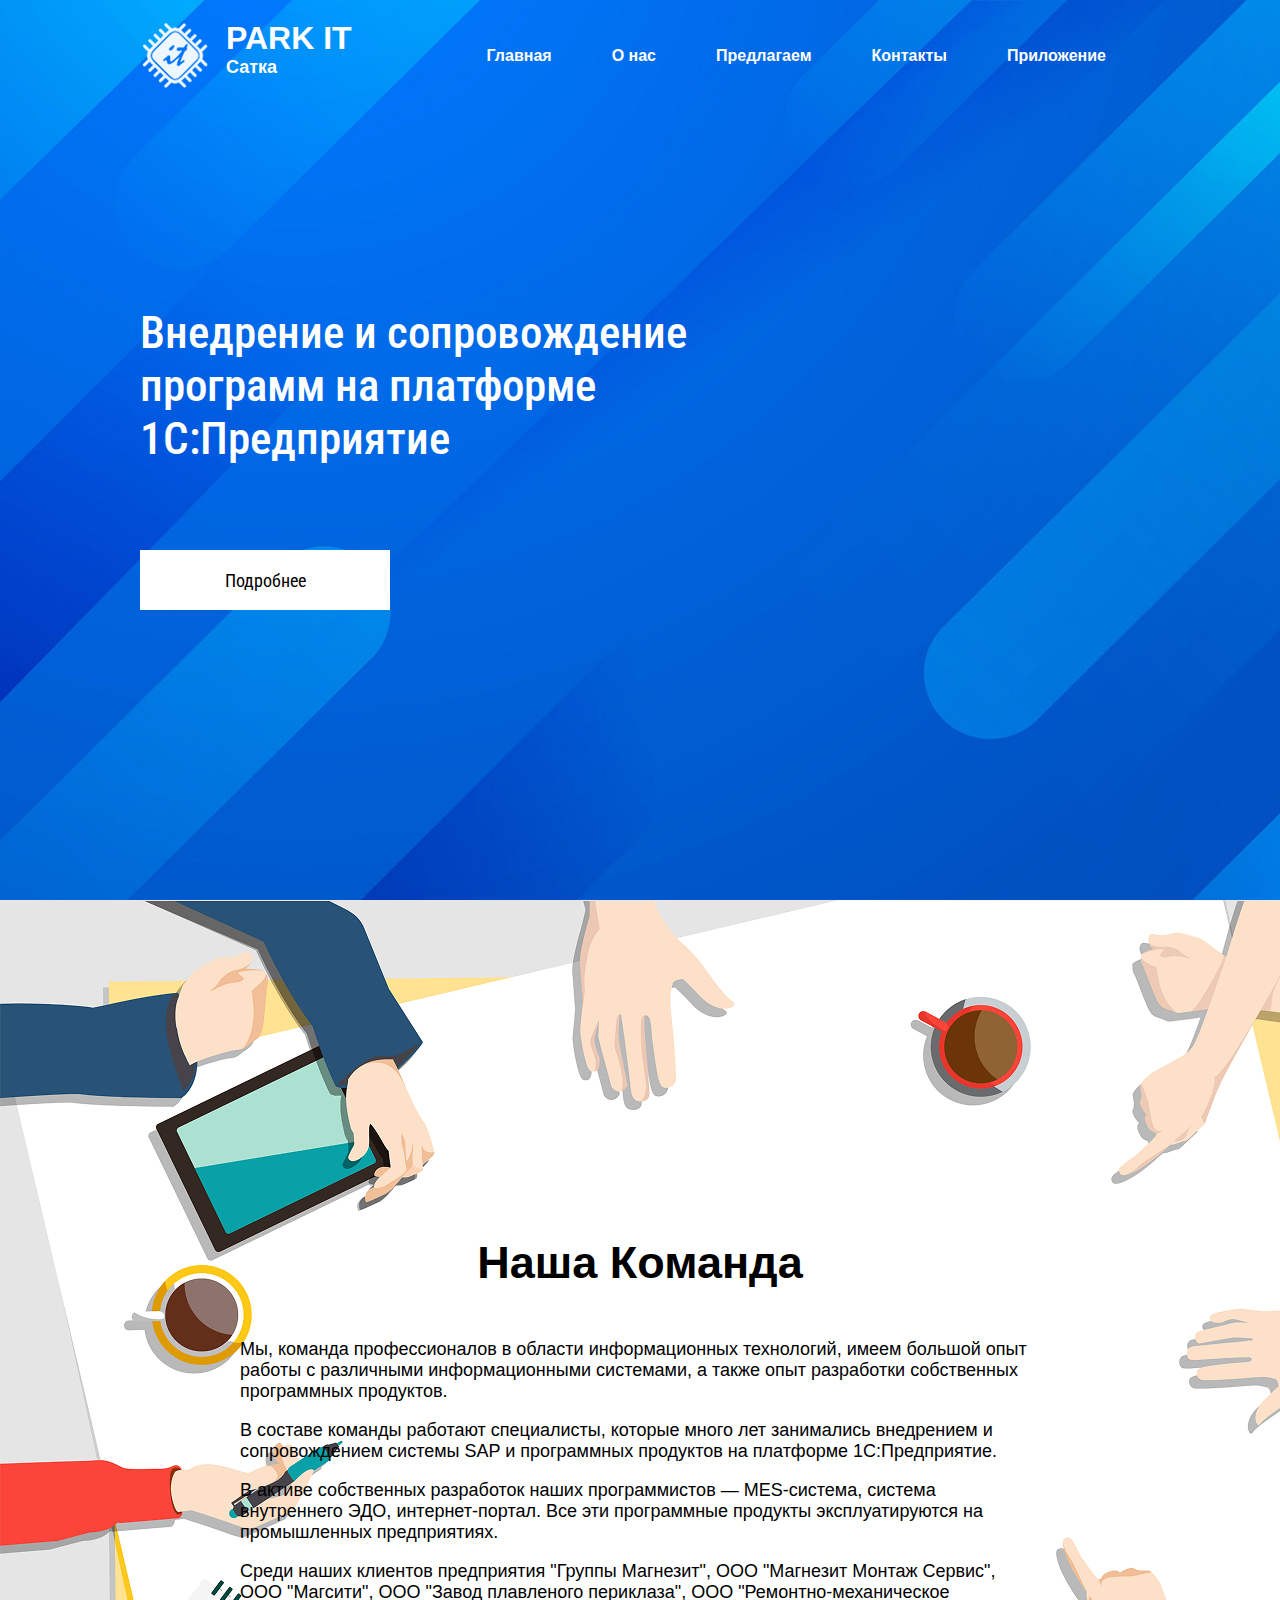
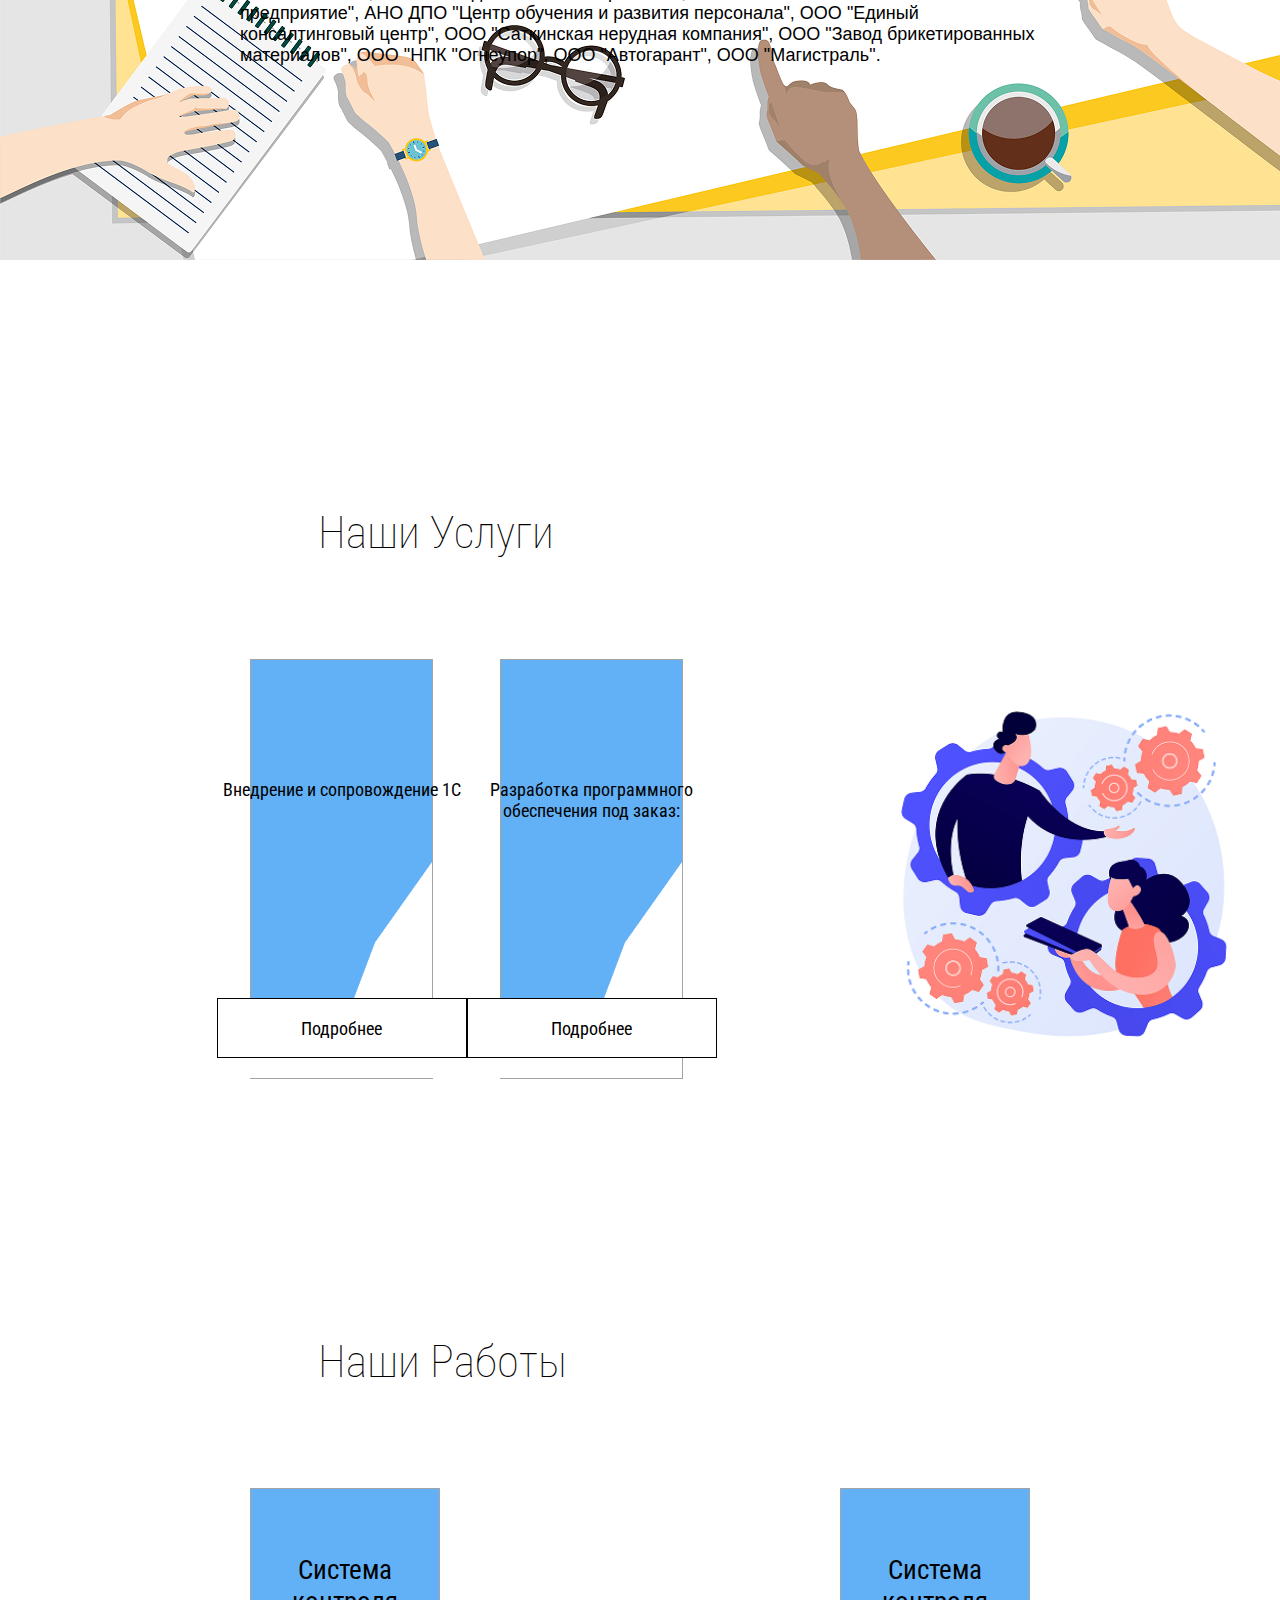
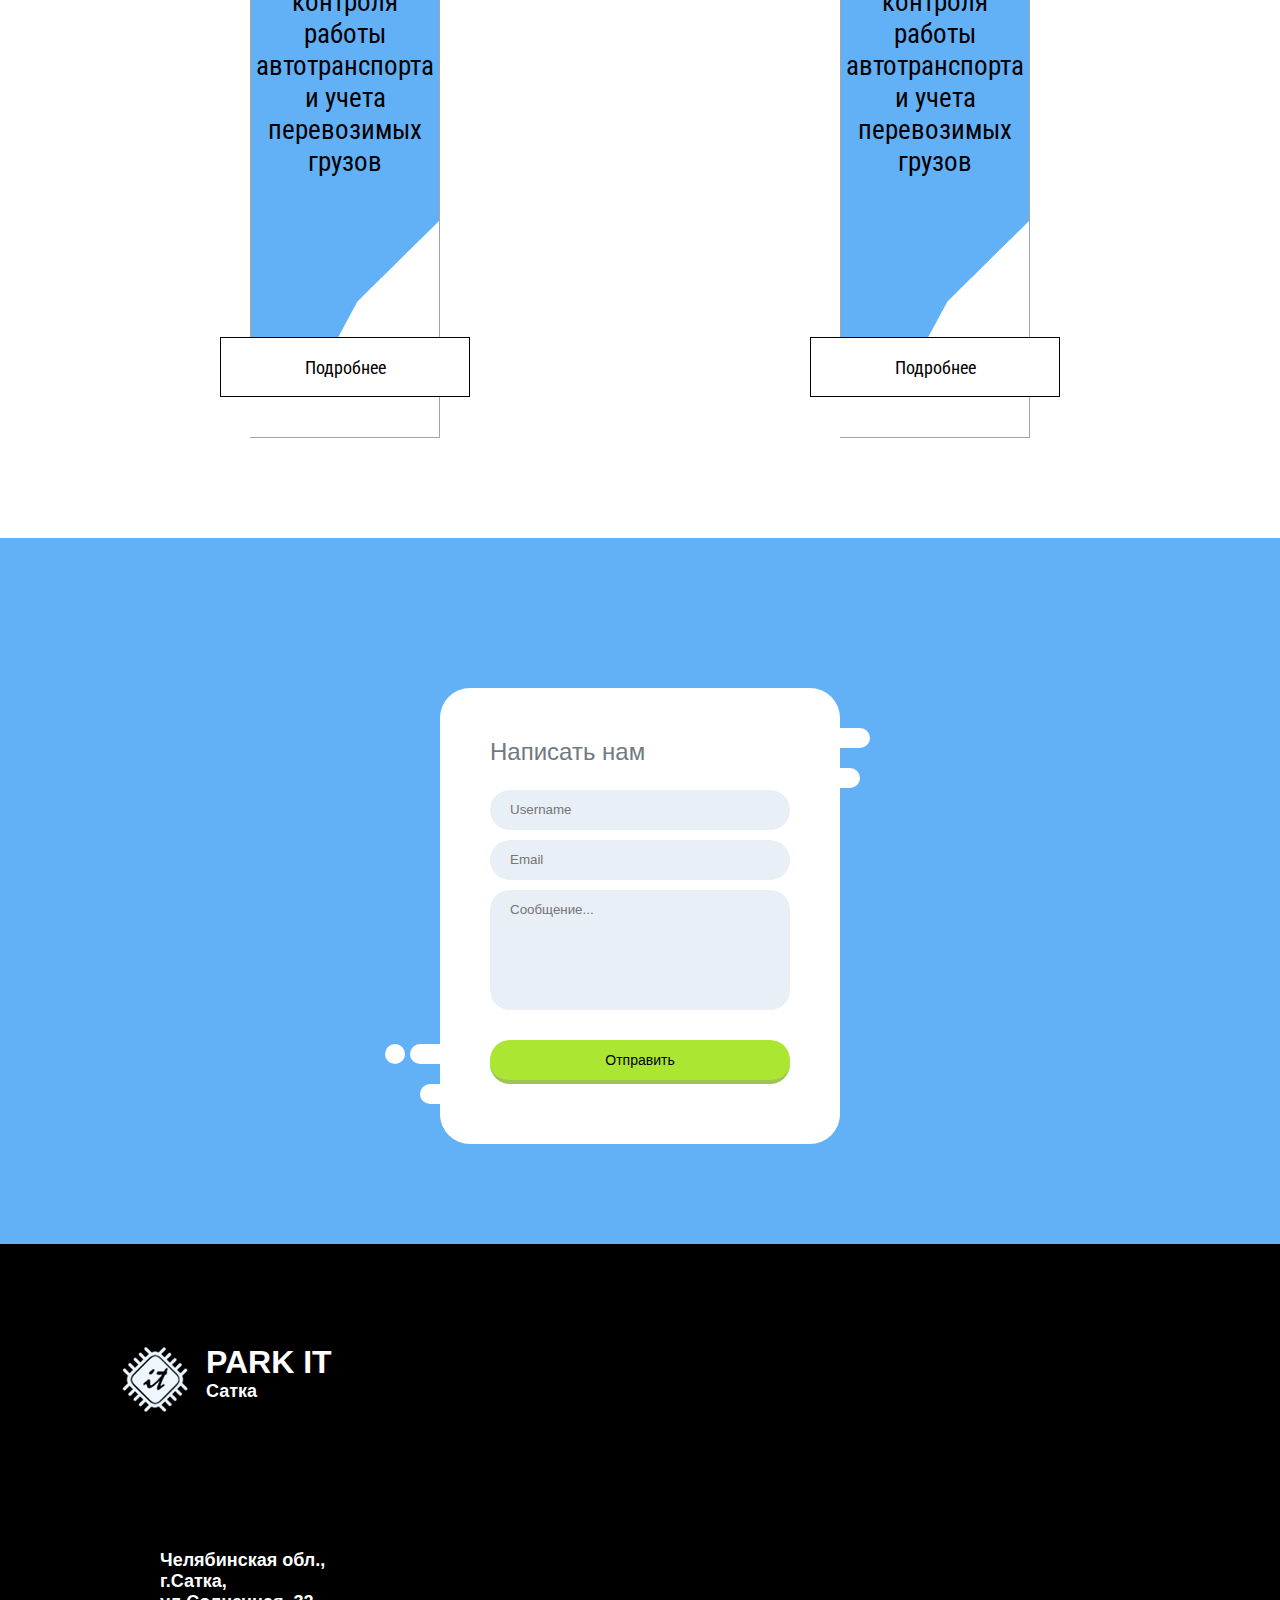
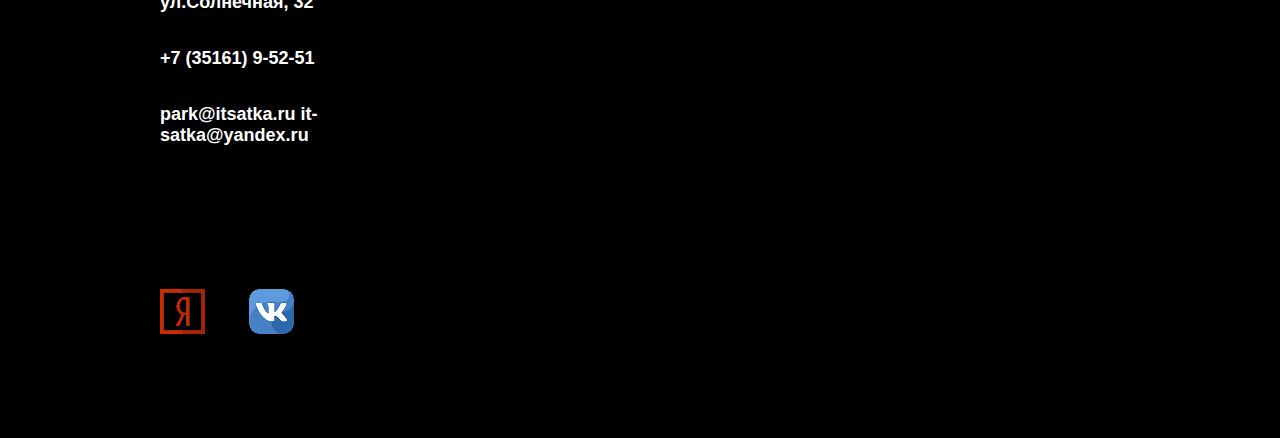
<file: index.html>
<!DOCTYPE html>
<html lang="ru">
<head>
    <meta charset="UTF-8">
    <meta name="viewport" content="width=device-width, initial-scale=1.0">
    <link href="https://fonts.googleapis.com/css2?family=Roboto+Condensed:wght@500&display=swap" rel="stylesheet">
    <link href="https://fonts.googleapis.com/css2?family=Roboto+Condensed:wght@200;300;400&display=swap" rel="stylesheet">
    <link rel="stylesheet" href="style.css">
    <title>Парк ИТ-Сатка</title>
</head>
<body>
<header>
    <div class="cont1">
        <div class="logotext">
            <img src="img/logo 1.png" alt="">
            <div class="tl">    
                <h1>PARK IT</h1>
                <h2>Сатка</h2>
            </div>
        </div>
        <nav>
            <ul>
                <li><a href="index.html">Главная</a></li>
                <li><a href="#komanda">О нас</a></li>
                <li><a href="#services">Предлагаем</a></li>
                <li><a href="#contactes">Контакты</a></li>
                <li><a href="4about.html">Приложение</a></li>
            </ul>
        </nav>
        <img src="img/Component 5.png" alt="Меню" class="menu-toggle" style="cursor: pointer;"> <!-- Иконка для открытия меню -->
    </div>
    <div class="sag">
        <h3>Внедрение и сопровождение программ на платформе 1С:Предприятие</h3>
    </div>
    <button>Подробнее</button>
</header>
<!-- Мобильное меню -->
<div class="mobile-menu">
    <nav>
        <ul>
            <li><a href="index.html">Главная</a></li>
            <li><a href="#komanda">О нас</a></li>
            <li><a href="#services">Предлагаем</a></li>
            <li><a href="#contactes">Контакты</a></li>
            <li><a href="4about.html">Приложение</a></li>
        </ul>
    </nav>
</div>

<div id="komanda" class="cont2">
    <div class="komanda">
    <h1> Наша Команда</h1>
    <p>
        Мы, команда профессионалов в области информационных технологий, имеем большой опыт работы с различными информационными системами, а также опыт разработки собственных программных продуктов.
    </p>
    <p>
        В составе команды работают специалисты, которые много лет занимались внедрением и сопровождением системы SAP и программных продуктов на платформе 1С:Предприятие.
    </p>
    <p>
        В активе собственных разработок наших программистов — MES-система, система внутреннего ЭДО, интернет-портал. Все эти программные продукты эксплуатируются на промышленных предприятиях.
    </p>
    <p>
        Среди наших клиентов предприятия "Группы Магнезит", ООО "Магнезит Монтаж Сервис", ООО "Магсити", ООО "Завод плавленого периклаза", ООО "Ремонтно-механическое предприятие", АНО ДПО "Центр обучения и развития персонала", ООО "Единый консалтинговый центр", ООО "Саткинская нерудная компания", ООО "Завод брикетированных материалов", ООО "НПК "Огнеупор", ООО "Автогарант", ООО "Магистраль".
    </p>
  </div>
</div>
<div id="services" class="cont3">
    <h1>Наши Услуги</h1>
    <div class="blocks">
        <div class="block">
            <h2>Внедрение и сопровождение 1С</h2>
            <button onclick="showDetails(this)">Подробнее</button>
            <img src="img/Rectangle 34.png" alt="">
            <div class="details" style="display: none;">
                <ul>
                    <li>Подбор и подключение программных продуктов 1С.</li>
                    <li>Настройка с учетом специфики вашей организации.</li>
                    <li>Решение технических вопросов эксплуатации.</li>
                    <li>Консультации по отчетности и процедурам.</li>
                    <li>Дополнение стандартных отчетов и документов.</li>
                </ul>
            </div>
        </div>
        <div class="block">
            <h2>Разработка программного обеспечения под заказ:</h2>
            <button onclick="showDetails(this)">Подробнее</button>
            <img src="img/Rectangle 34.png" alt="">
            <div class="details" style="display: none;">
                <ul>
                    <li>Создание ПО на .NET по вашим требованиям.</li>
                    <li>Разработка сайтов и веб-приложений.</li>
                    <li>Доработка конфигураций на платформе 1С.</li>
                    <li>Разработка модулей и расширение функционала SAP.</li>
                    <li>Интеграционные решения между системами.</li>
                </ul>
            </div>
        </div>
        <img src="img/11667149_20943454 1.png" alt="" class="ilustration">
    </div>
</div>
<div class="cont4">
    <h1>Наши Работы</h1>
    <div class="blocks2">
        <div class="block2">
            <h1 class="mob1">Система позволяет:</h1>
            <ul class="mob2">
                <li>Вести учет перевозимых материалов (насыпных и в таре) с использованием автомобильных и ж/д весов.</li>
                <li>Формировать различные первичные документы (путевые листы, ТТН и т.п.).</li>
                <li>Осуществлять контроль за работой и перемещениями автотранспорта с помощью средств спутниковой навигации.</li>
                <li>Подключать различное оборудование (весы, сканеры штрих-кодов, транспондеры и т.п.).</li>
                <li>Обмениваться данными с различными системами (SAP, 1C и т.д.).</li>
                <li>Формировать отчеты по перевозкам в различных ракурсах.</li>
            </ul>
            <h1 class="hover-title" data-hover-title="Система позволяет:" data-hover-text="Новый текст для автотранспорта">Система контроля работы автотранспорта и учета перевозимых грузов</h1>
            <div class="hover-content" style="display: none;">
                <h2 class="hover-title-text"></h2>
                <ul class="hover-description-text">
                    <li>Вести учет перевозимых материалов (насыпных и в таре) с использованием автомобильных и ж/д весов.</li>
                    <li>Формировать различные первичные документы (путевые листы, ТТН и т.п.).</li>
                    <li>Осуществлять контроль за работой и перемещениями автотранспорта с помощью средств спутниковой навигации.</li>
                    <li>Подключать различное оборудование (весы, сканеры штрих-кодов, транспондеры и т.п.).</li>
                    <li>Обмениваться данными с различными системами (SAP, 1C и т.д.).</li>
                    <li>Формировать отчеты по перевозкам в различных ракурсах.</li>
                </ul>
            </div>
            <a href="2about.html" style="text-decoration: none;">
                <button>Подробнее</button>
            </a>
            <img src="img/Rectangle 34 2.png" alt="">
        </div>
        <div class="block2">
            <h1 class="mob1">Возможности системы:</h1>
            <ul class="mob2">
                <li>Однократная регистрация документа с уникальным идентификатором.</li>
                <li>Единая база документов.</li>
                <li>Система поиска документов.</li>
                <li>Согласование документов.</li>
                <li>Прозрачность прохождения, контроль за исполнением документов.</li>
                <li>Доступ из любой точки, где есть интернет.</li>
                <li>Интеграция с корпоративной электронной почтой и различными системами (SAP, 1C и т.д.).</li>
                <li>Рассылка напоминаний и уведомлений.</li>
                <li>Гибкое добавление любых видов документов, настройка маршрутов их прохождения.</li>
            </ul>
            <h1 class="hover-title" data-hover-title="Возможности системы:" data-hover-text="Новый текст для автотранспорта">Система контроля работы автотранспорта и учета перевозимых грузов</h1>
            <div class="hover-content" style="display: none;">
                <h2 class="hover-title-text"></h2>
                <ul class="hover-description-text">
                    <li>Однократная регистрация документа с уникальным идентификатором.</li>
                    <li>Единая база документов.</li>
                    <li>Система поиска документов.</li>
                    <li>Согласование документов.</li>
                    <li>Прозрачность прохождения, контроль за исполнением документов.</li>
                    <li>Доступ из любой точки, где есть интернет.</li>
                    <li>Интеграция с корпоративной электронной почтой и различными системами (SAP, 1C и т.д.).</li>
                    <li>Рассылка напоминаний и уведомлений.</li>
                    <li>Гибкое добавление любых видов документов, настройка маршрутов их прохождения.</li>
                </ul>
            </div>
            <a href="3about.html" style="text-decoration: none;">
            <button>Подробнее</button>
            </a>
            <img src="img/Rectangle 34 2.png" alt="">
        </div>
    </div>
</div>
<div class="cont5">
    <form class="decor">
        <div class="form-left-decoration"></div>
        <div class="form-right-decoration"></div>
        <div class="circle"></div>
        <div class="form-inner">
        <h3>Написать нам</h3>
        <input type="text" placeholder="Username">
        <input type="email" placeholder="Email">
        <textarea placeholder="Сообщение..." rows="3"></textarea>
        <input type="submit" value="Отправить">
        </div>
        </form>
</div>
<div class="cont6">
    <div class="logotext2">
        <img src="img/logo 1.png" alt="">
        <div class="tl">
            <h1>PARK IT</h1>
            <h2>Сатка</h2>
        </div>
    </div>
    <div id="contactes" class="info-container">
        <div class="addres">
            <h1>Челябинская обл., г.Сатка, ул.Солнечная, 32</h1>
            <h2>+7 (35161) 9-52-51</h2>
            <h3>park@itsatka.ru it-satka@yandex.ru</h3>
        </div>
        <div class="karta">
            <iframe src="https://www.google.com/maps/embed?pb=!1m18!1m12!1m3!1d2286.4397718422747!2d58.972322000000005!3d55.03551!2m3!1f0!2f0!3f0!3m2!1i1024!2i768!4f13.1!3m3!1m2!1s0x43dad8e5766d64f3%3A0x740869dcfb084561!2z0J_QsNGA0Log0JjQoi3QodCw0YLQutCw!5e0!3m2!1sru!2sru!4v1744866169376!5m2!1sru!2sru"
            width="600"
            height="450"
            style="border:0;" allowfullscreen="" loading="lazy"
            referrerpolicy="no-referrer-when-downgrade">
            </iframe>
        </div>
    </div>
    <div class="icon">
        <img src="img/free-icon-yandex.png" alt="">
        <img src="img/free-icon-vk.png" alt="">
    </div>
</div>
<body>
</body>
<script src="script.js"></script>
</html>
</file>
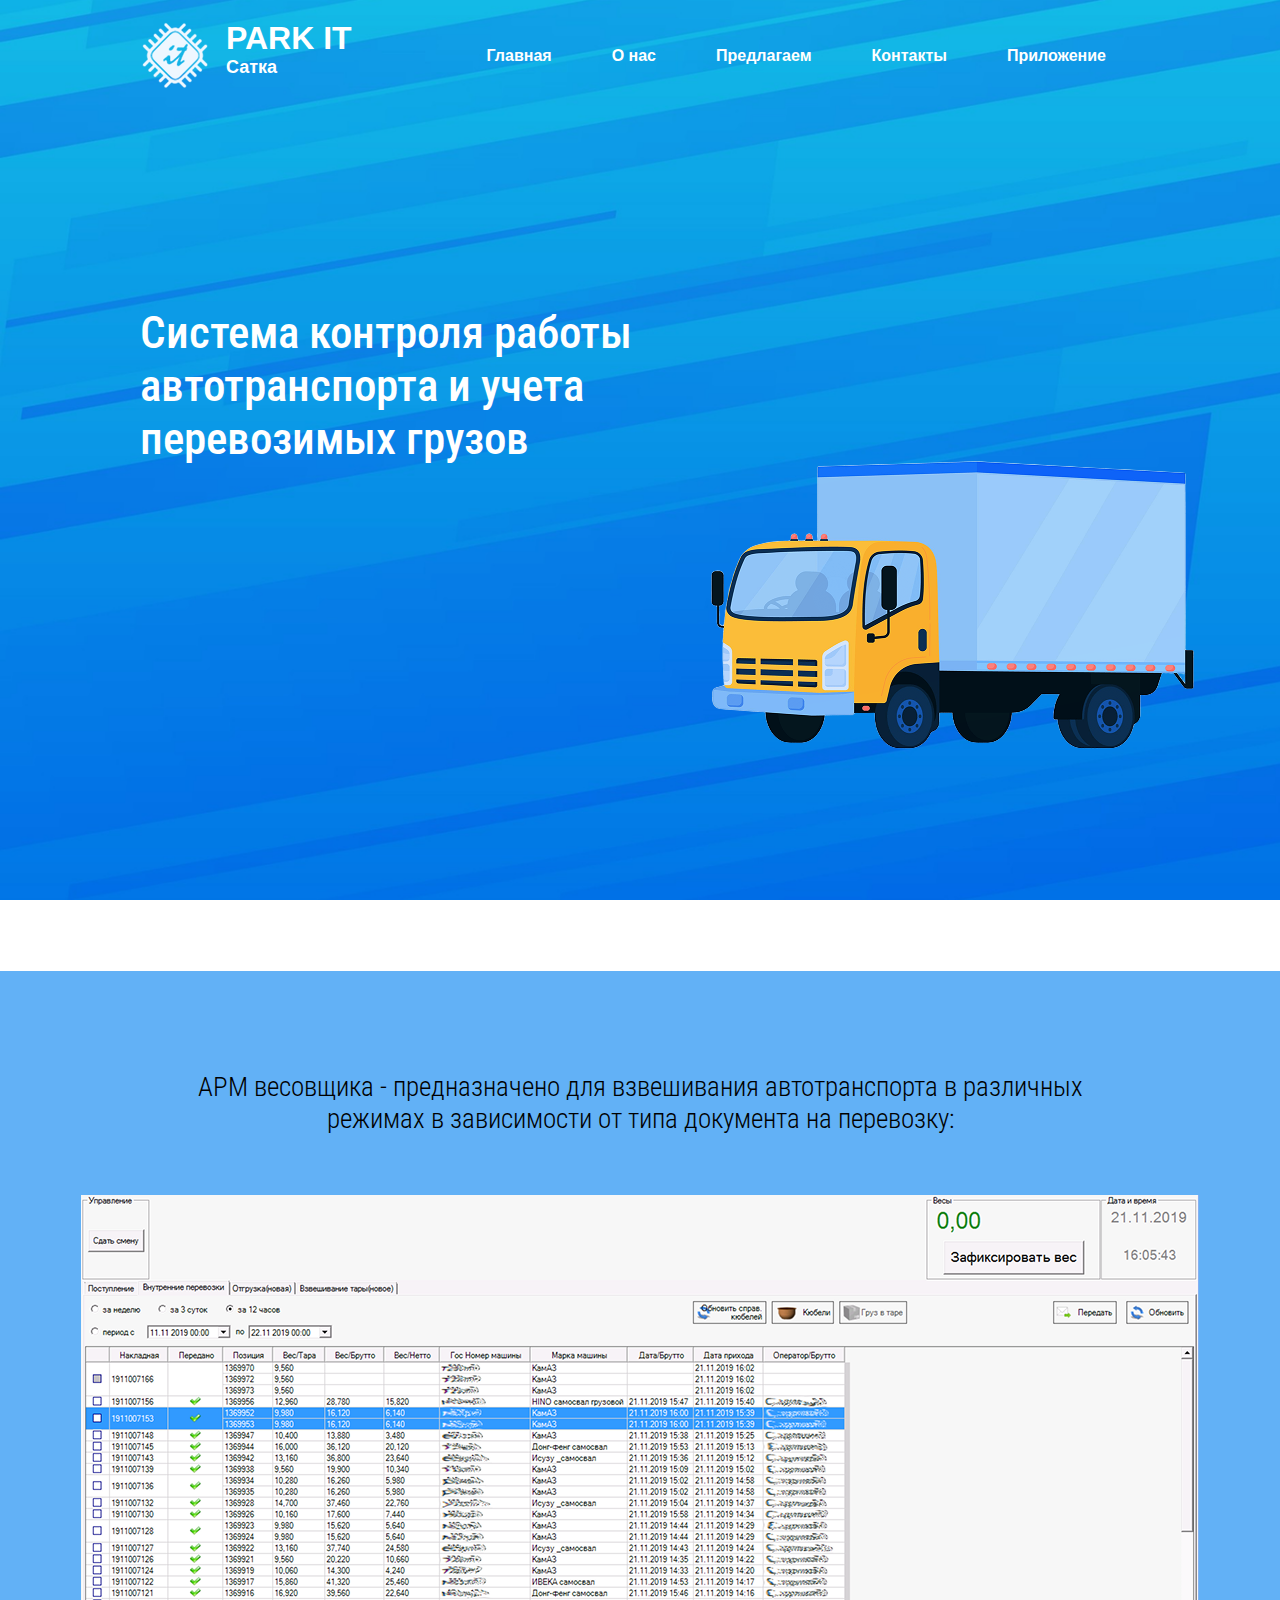
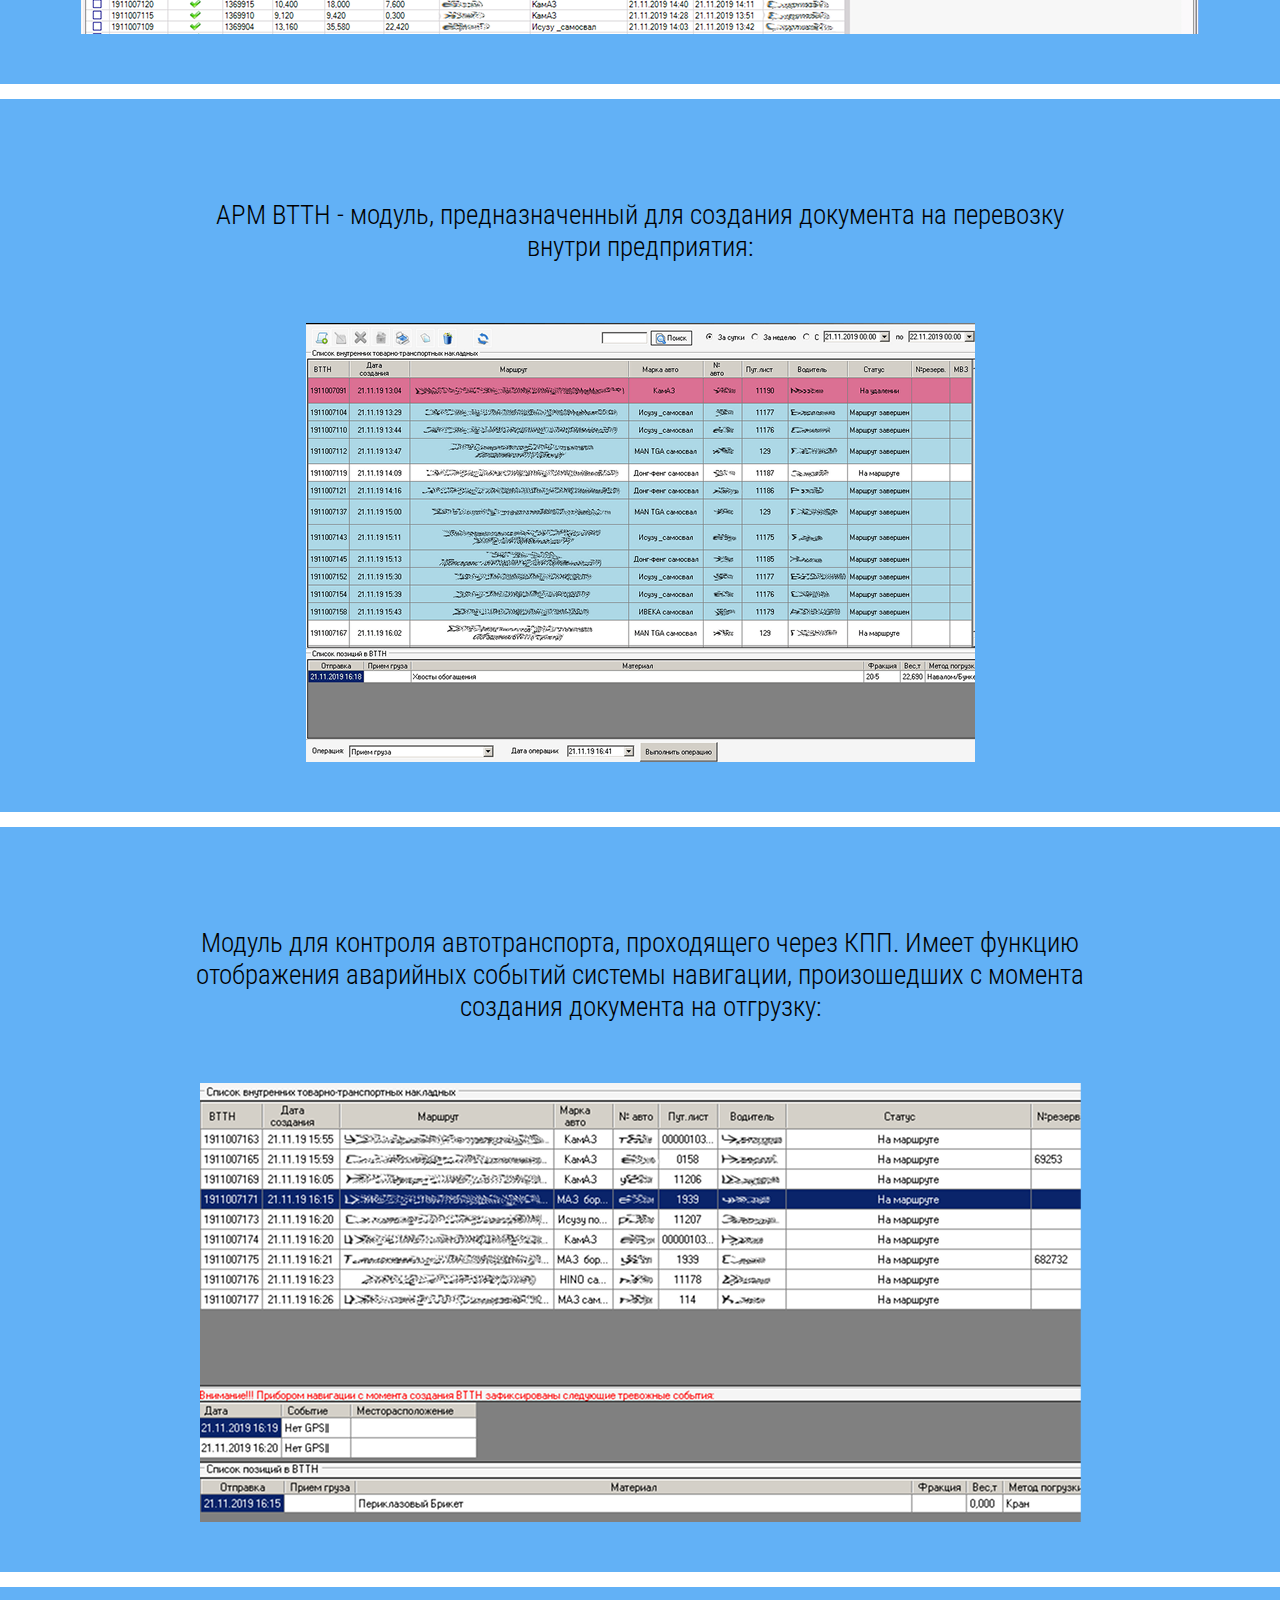
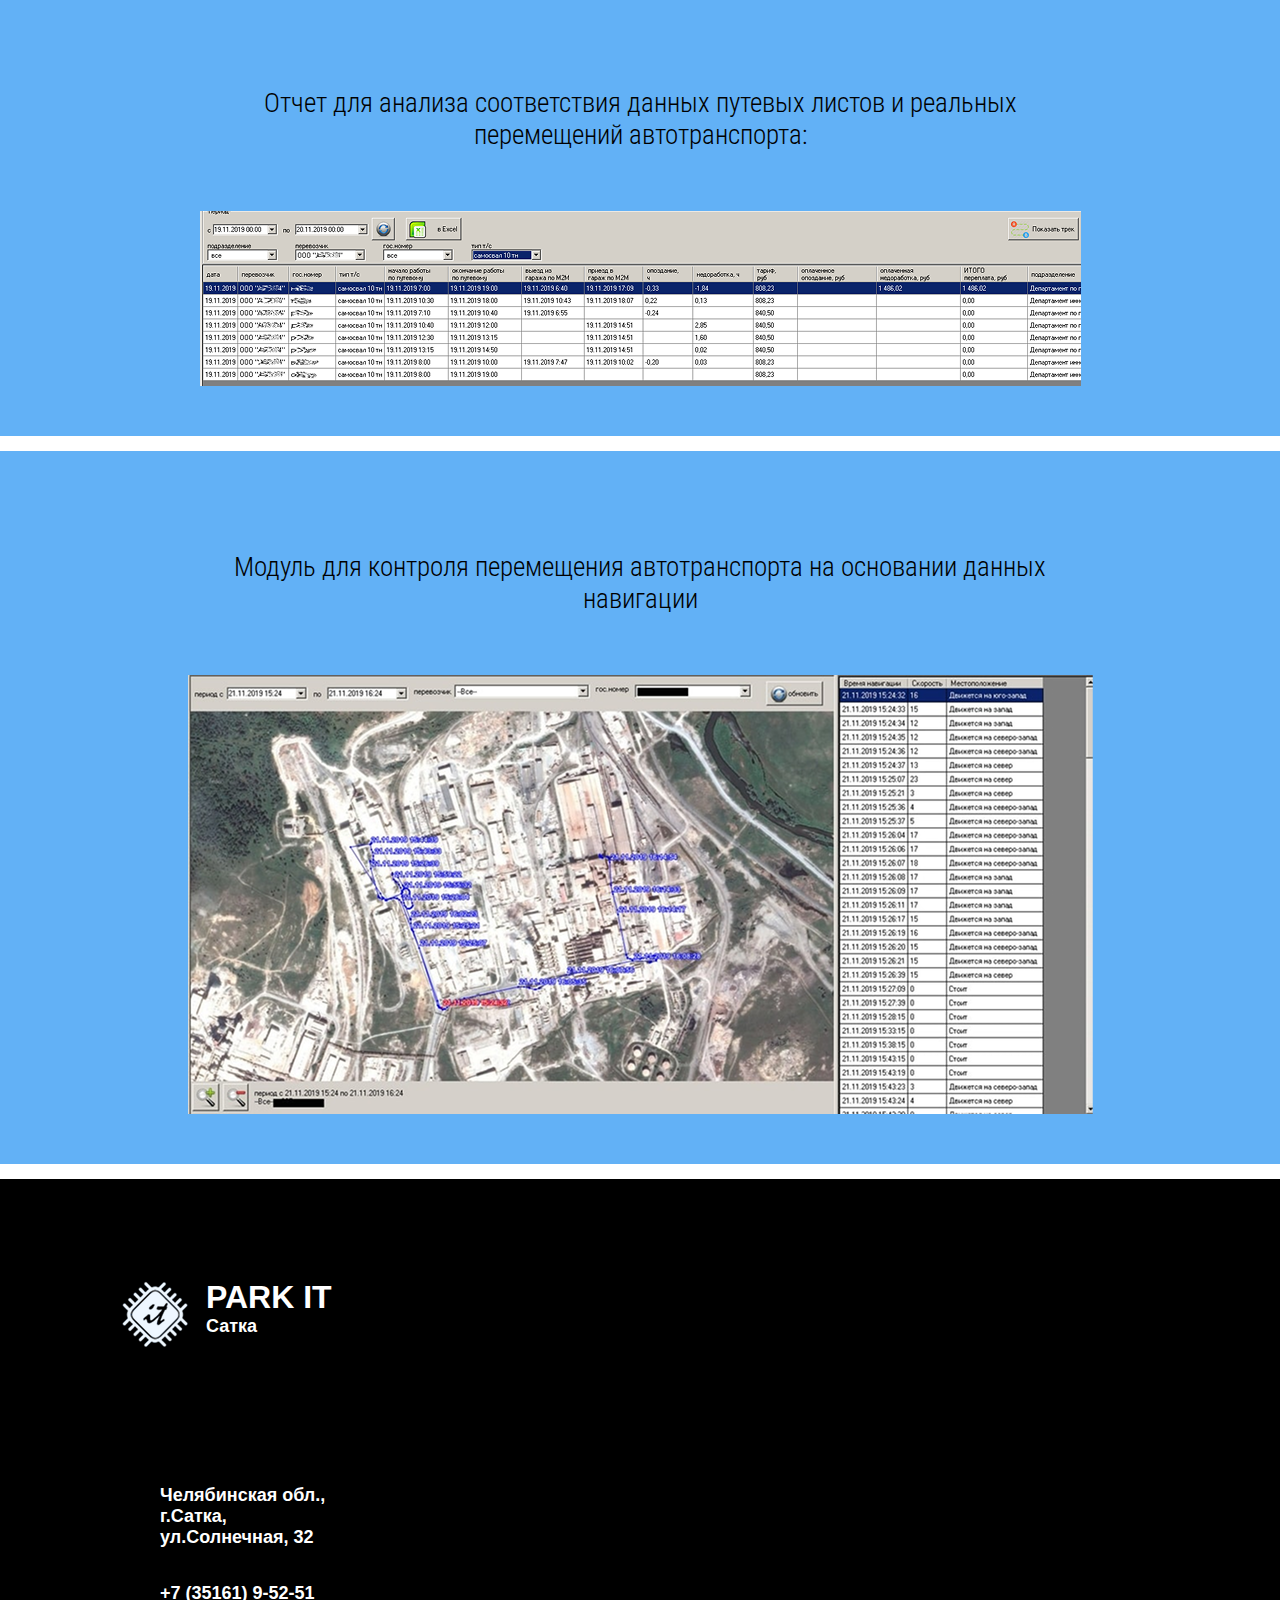
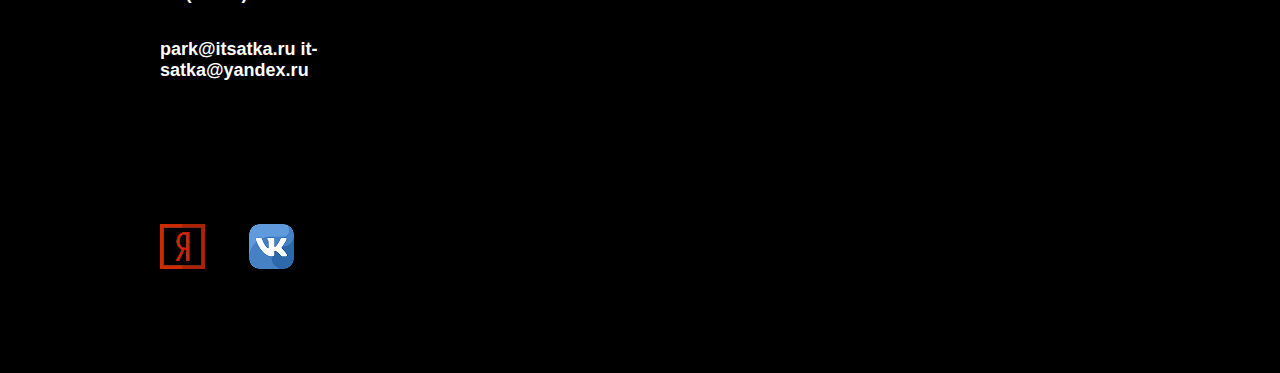
<file: 2about.html>
<!DOCTYPE html>
<html lang="en">
<head>
    <meta charset="UTF-8">
    <meta name="viewport" content="width=device-width, initial-scale=1.0">
    <link href="https://fonts.googleapis.com/css2?family=Roboto+Condensed:wght@500&display=swap" rel="stylesheet">
    <link href="https://fonts.googleapis.com/css2?family=Roboto+Condensed:wght@200;300;400&display=swap" rel="stylesheet">
    <link rel="stylesheet" href="style.css">
    <title>Парк ИТ-Сатка</title>
</head>
<header class="fon2">
    <div class="cont1">
        <div class="logotext">
        <img src="img/logo 1.png" alt="">
        <div class="tl">
            <h1>PARK IT</h1>
            <h2>Сатка</h2>
        </div>
        </div>
        <nav>
            <ul>
                <li><a href="index.html">Главная</a></li>
                <li><a href="#about">О нас</a></li>
                <li><a href="#services">Предлагаем</a></li>
                <li><a href="#contacts">Контакты</a></li>
                <li><a href="4about.html">Приложение</a></li>
            </ul>
        </nav>
        <img src="img/Component 5.png" alt="Меню" class="menu-toggle" style="cursor: pointer;"> <!-- Иконка для открытия меню -->
    </div>
    <div class="sag2">
    <h3>Система контроля работы автотранспорта и учета перевозимых грузов</h3>
    </div>
    <img src="img/ilustration.png" alt="" class="ilus">
</header>
<!-- Мобильное меню -->
<div class="mobile-menu">
    <nav>
        <ul>
            <li><a href="index.html">Главная</a></li>
            <li><a href="#about">О нас</a></li>
            <li><a href="#services">Предлагаем</a></li>
            <li><a href="#contacts">Контакты</a></li>
            <li><a href="4about.html">Приложение</a></li>
        </ul>
    </nav>
</div>
<div class="cont1-1">
    <h2 class="program-title">Скриншоты программы:</h2>
    <div class="block-2">
        <h1>АРМ весовщика - предназначено для взвешивания автотранспорта в различных режимах в зависимости от типа документа на перевозку:</h1>
        <img src="img/1scr.png" alt="">
    </div>

    <div class="block-2">
        <h1>АРМ ВТТН - модуль, предназначенный для создания документа на перевозку внутри предприятия:</h1>
        <img src="img/2scr.png" alt="">
    </div>

    <div class="block-2">
        <h1>Модуль для контроля автотранспорта, проходящего через КПП. Имеет функцию отображения аварийных событий системы навигации, произошедших с момента создания документа на отгрузку:</h1>
        <img src="img/3scr.png" alt="">
    </div>

    <div class="block-2">
        <h1>Отчет для анализа соответствия данных путевых листов и реальных перемещений автотранспорта:</h1>
        <img src="img/4scr.png" alt="">
    </div>


    <div class="block-2">
        <h1>Модуль для контроля перемещения автотранспорта на основании данных навигации</h1>
        <img src="img/5scr.png" alt="">
    </div>
</div>
<div class="cont6">
    <div class="logotext2">
        <img src="img/logo 1.png" alt="">
        <div class="tl">
            <h1>PARK IT</h1>
            <h2>Сатка</h2>
        </div>
    </div>
    <div class="info-container">
        <div class="addres">
            <h1>Челябинская обл., г.Сатка, ул.Солнечная, 32</h1>
            <h2>+7 (35161) 9-52-51</h2>
            <h3>park@itsatka.ru it-satka@yandex.ru</h3>
        </div>
        <div class="karta">
            <iframe src="https://www.google.com/maps/embed?pb=!1m18!1m12!1m3!1d2286.4397718422747!2d58.972322000000005!3d55.03551!2m3!1f0!2f0!3f0!3m2!1i1024!2i768!4f13.1!3m3!1m2!1s0x43dad8e5766d64f3%3A0x740869dcfb084561!2z0J_QsNGA0Log0JjQoi3QodCw0YLQutCw!5e0!3m2!1sru!2sru!4v1744866169376!5m2!1sru!2sru"
            width="600"
            height="450"
            style="border:0;" allowfullscreen="" loading="lazy"
            referrerpolicy="no-referrer-when-downgrade">
            </iframe>
        </div>
    </div>
    <div class="icon">
        <img src="img/free-icon-yandex.png" alt="">
        <img src="img/free-icon-vk.png" alt="">
    </div>
</div>
<body>
</body>
<script src="script.js"></script>
</html>
</file>
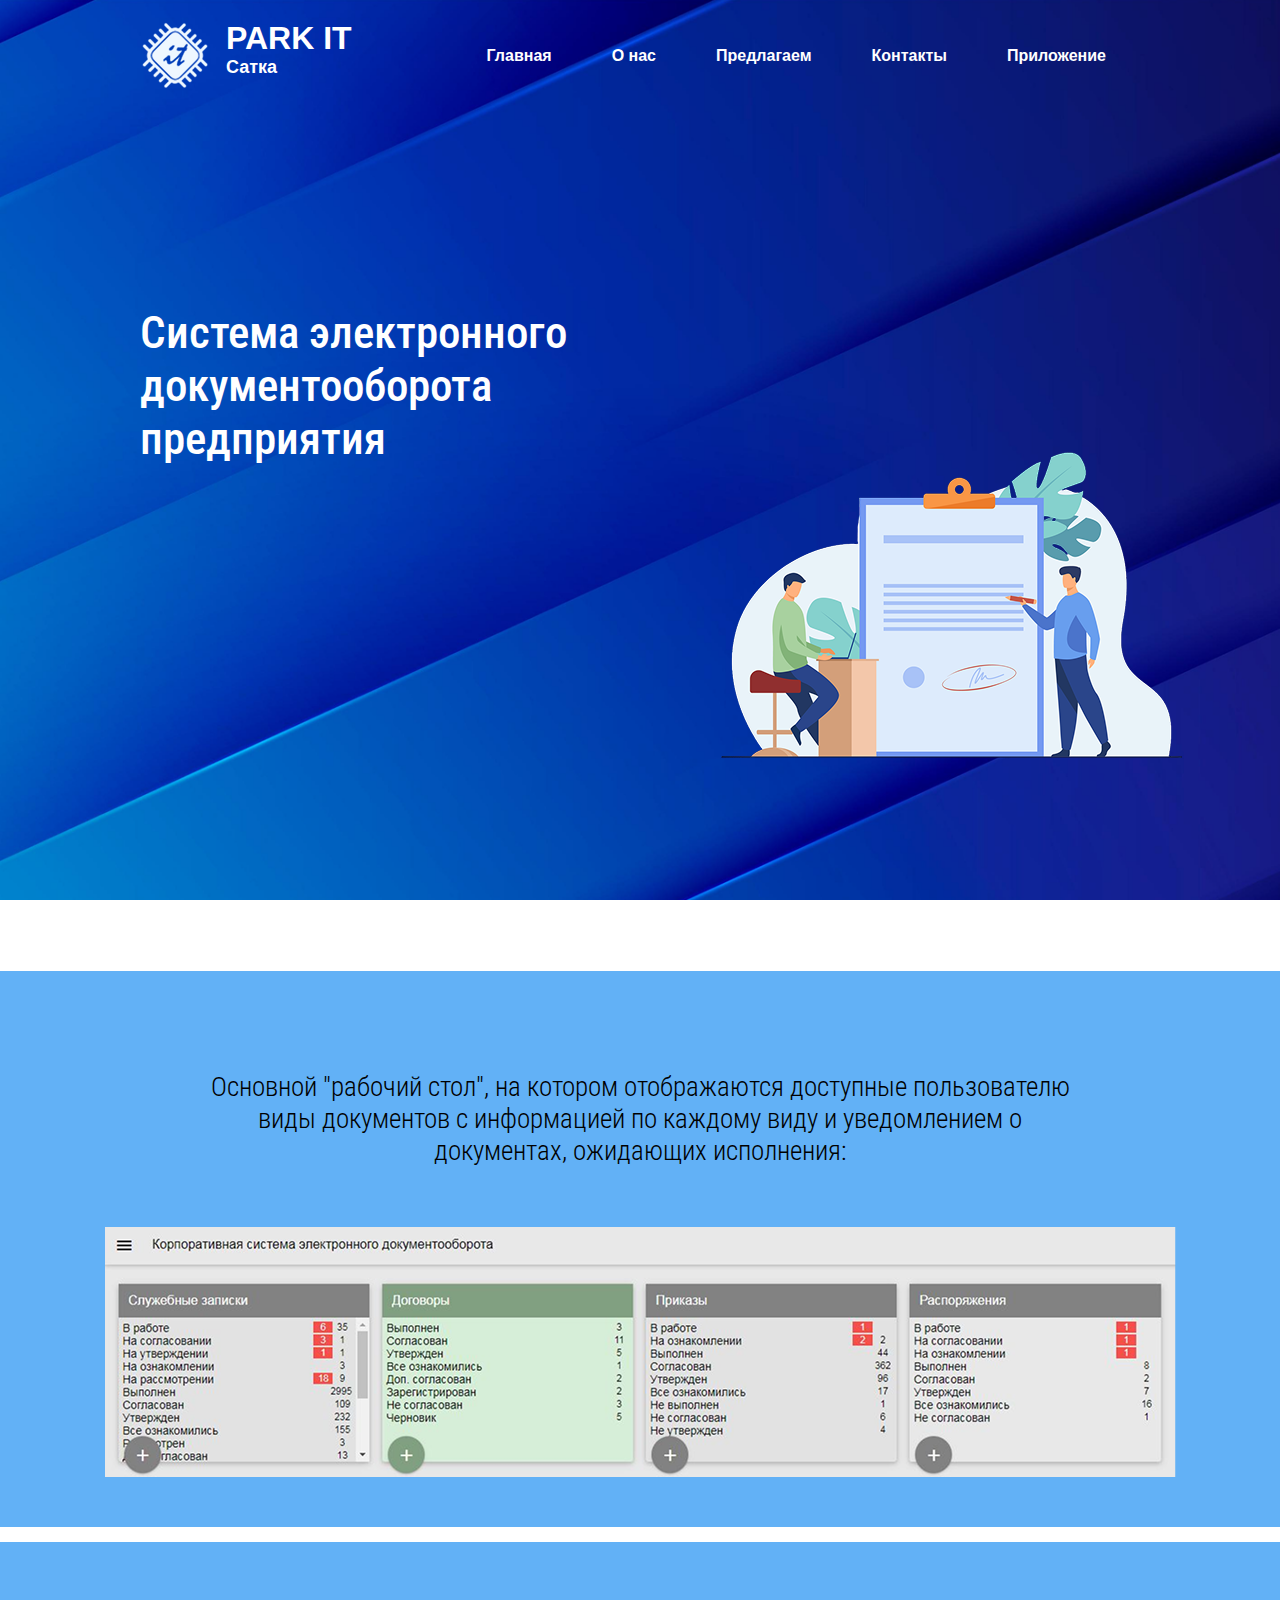
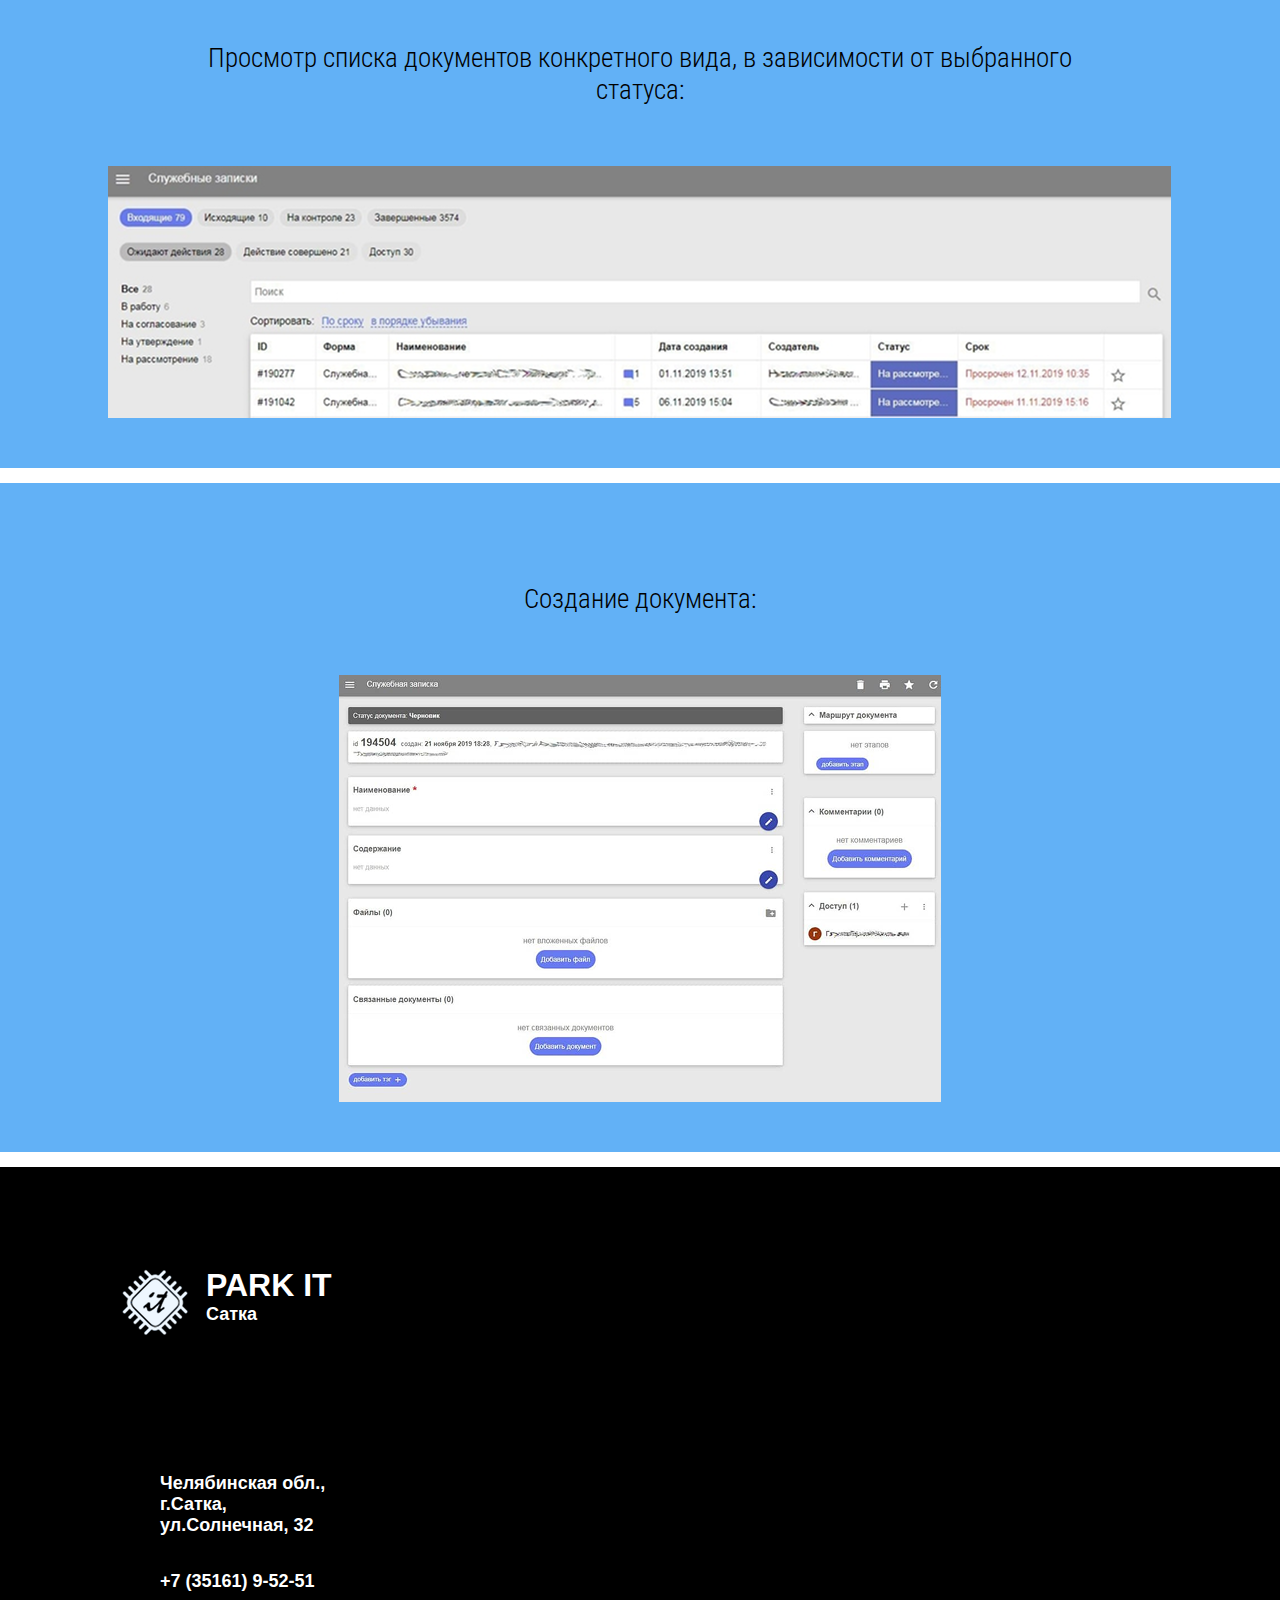
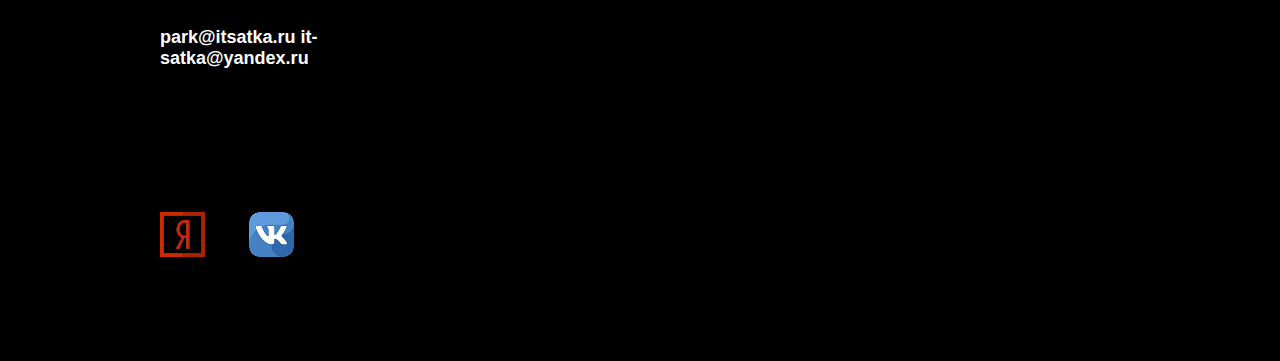
<file: 3about.html>
<!DOCTYPE html>
<html lang="en">
<head>
    <meta charset="UTF-8">
    <meta name="viewport" content="width=device-width, initial-scale=1.0">
    <link href="https://fonts.googleapis.com/css2?family=Roboto+Condensed:wght@500&display=swap" rel="stylesheet">
    <link href="https://fonts.googleapis.com/css2?family=Roboto+Condensed:wght@200;300;400&display=swap" rel="stylesheet">
    <link rel="stylesheet" href="style.css">
    <title>Парк ИТ-Сатка</title>
</head>
<header class="fon3">
    <div class="cont1">
        <div class="logotext">
        <img src="img/logo 1.png" alt="">
        <div class="tl">
            <h1>PARK IT</h1>
            <h2>Сатка</h2>
        </div>
        </div>
        <nav>
            <ul>
                <li><a href="index.html">Главная</a></li>
                <li><a href="#about">О нас</a></li>
                <li><a href="#services">Предлагаем</a></li>
                <li><a href="#contacts">Контакты</a></li>
                <li><a href="4about.html">Приложение</a></li>
            </ul>
        </nav>
        <img src="img/Component 5.png" alt="Меню" class="menu-toggle" style="cursor: pointer;"> <!-- Иконка для открытия меню -->
    </div>
    <div class="sag2">
    <h3>Система электронного документооборота предприятия</h3>
    </div>
    <img src="img/ilustration2.png" alt="" class="ilus">
</header>
<!-- Мобильное меню -->
<div class="mobile-menu">
    <nav>
        <ul>
            <li><a href="index.html">Главная</a></li>
            <li><a href="#about">О нас</a></li>
            <li><a href="#services">Предлагаем</a></li>
            <li><a href="#contacts">Контакты</a></li>
            <li><a href="4about.html">Приложение</a></li>
        </ul>
    </nav>
</div>
<div class="cont1-1">
    <h2 class="program-title">Скриншоты программы:</h2>
    <div class="block-2">
        <h1>Основной "рабочий стол", на котором отображаются доступные пользователю виды документов с информацией по каждому виду и уведомлением о документах, ожидающих исполнения:</h1>
        <img src="img/2-1scr.png" alt="">
    </div>

    <div class="block-2">
        <h1>Просмотр списка документов конкретного вида, в зависимости от выбранного статуса:</h1>
        <img src="img/2-2scr.png" alt="">
    </div>

    <div class="block-2">
        <h1>Создание документа:</h1>
        <img src="img/2-3scr.png" alt="">
    </div>
</div>
<div class="cont6">
    <div class="logotext2">
        <img src="img/logo 1.png" alt="">
        <div class="tl">
            <h1>PARK IT</h1>
            <h2>Сатка</h2>
        </div>
    </div>
    <div class="info-container">
        <div class="addres">
            <h1>Челябинская обл., г.Сатка, ул.Солнечная, 32</h1>
            <h2>+7 (35161) 9-52-51</h2>
            <h3>park@itsatka.ru it-satka@yandex.ru</h3>
        </div>
        <div class="karta">
            <iframe src="https://www.google.com/maps/embed?pb=!1m18!1m12!1m3!1d2286.4397718422747!2d58.972322000000005!3d55.03551!2m3!1f0!2f0!3f0!3m2!1i1024!2i768!4f13.1!3m3!1m2!1s0x43dad8e5766d64f3%3A0x740869dcfb084561!2z0J_QsNGA0Log0JjQoi3QodCw0YLQutCw!5e0!3m2!1sru!2sru!4v1744866169376!5m2!1sru!2sru"
            width="600"
            height="450"
            style="border:0;" allowfullscreen="" loading="lazy"
            referrerpolicy="no-referrer-when-downgrade">
            </iframe>
        </div>
    </div>
    <div class="icon">
        <img src="img/free-icon-yandex.png" alt="">
        <img src="img/free-icon-vk.png" alt="">
    </div>
</div>
<body>
</body>
<script src="script.js"></script>
</html>
</file>
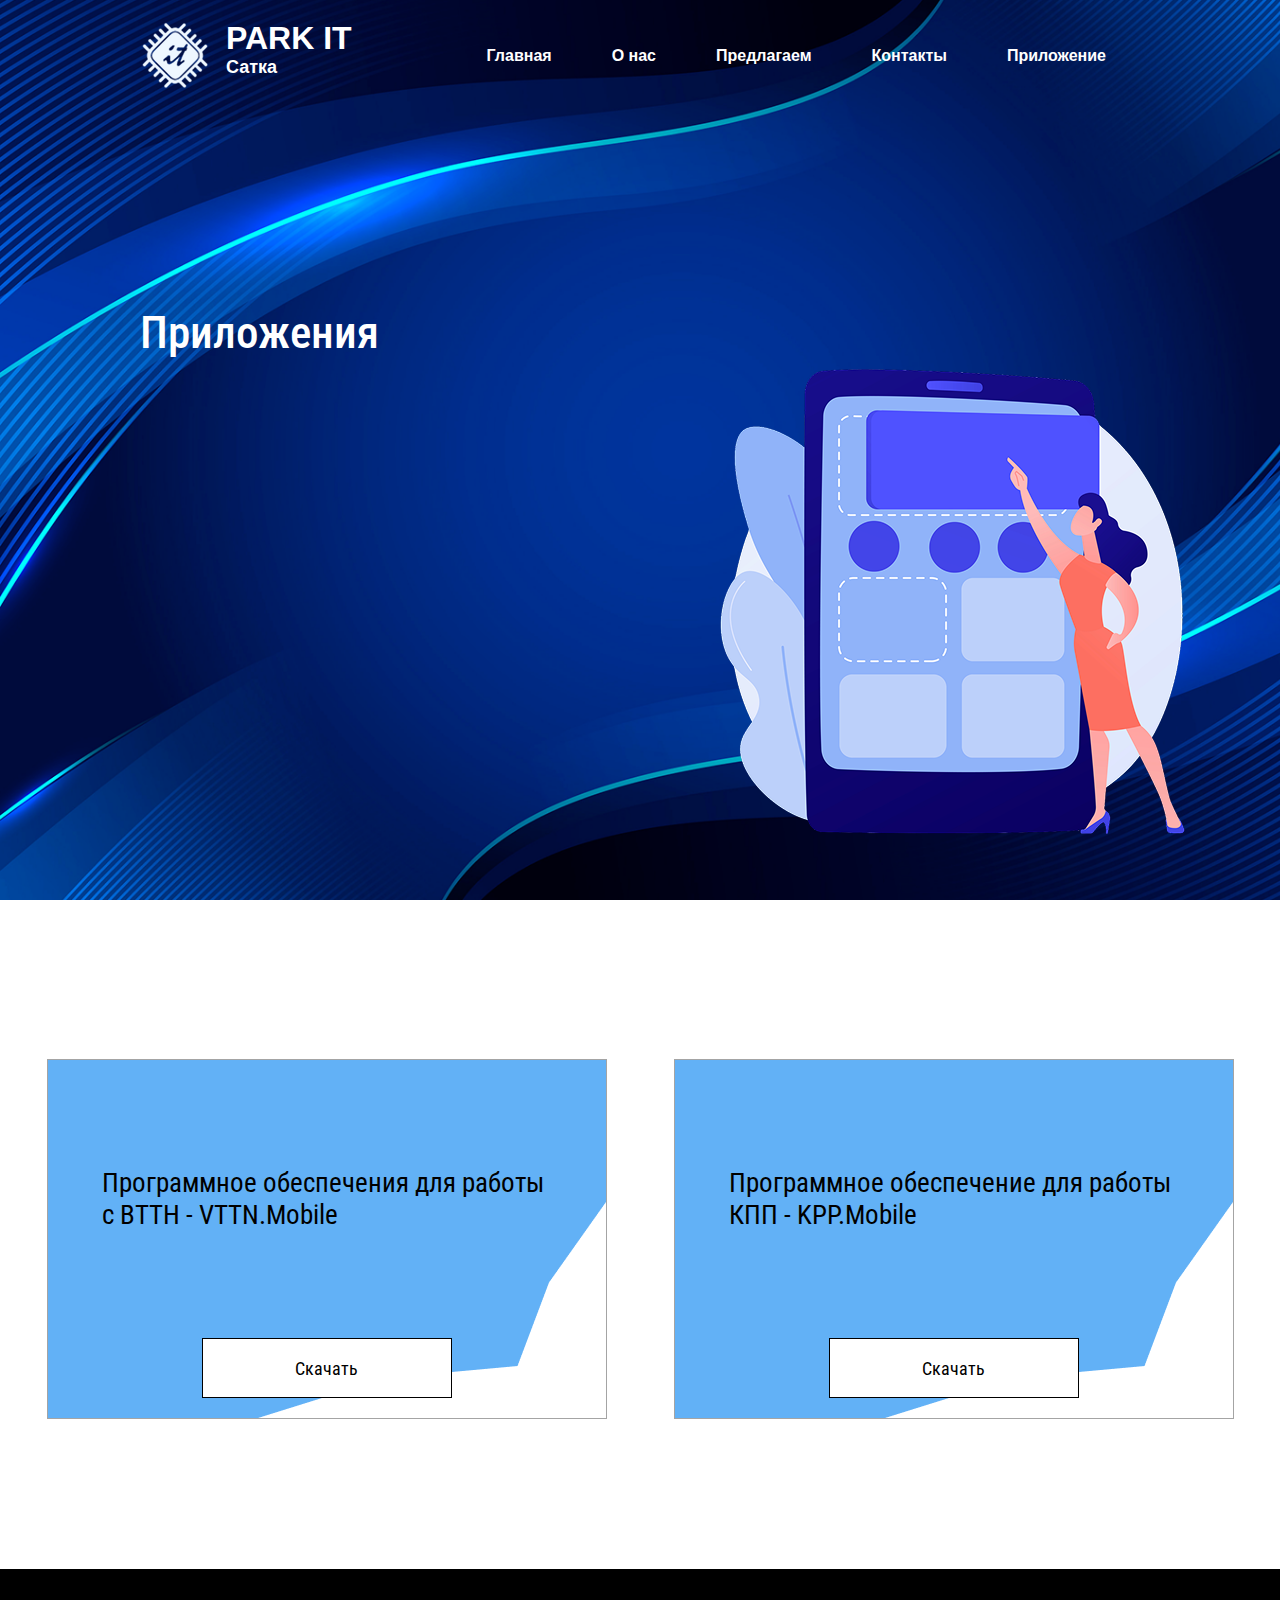
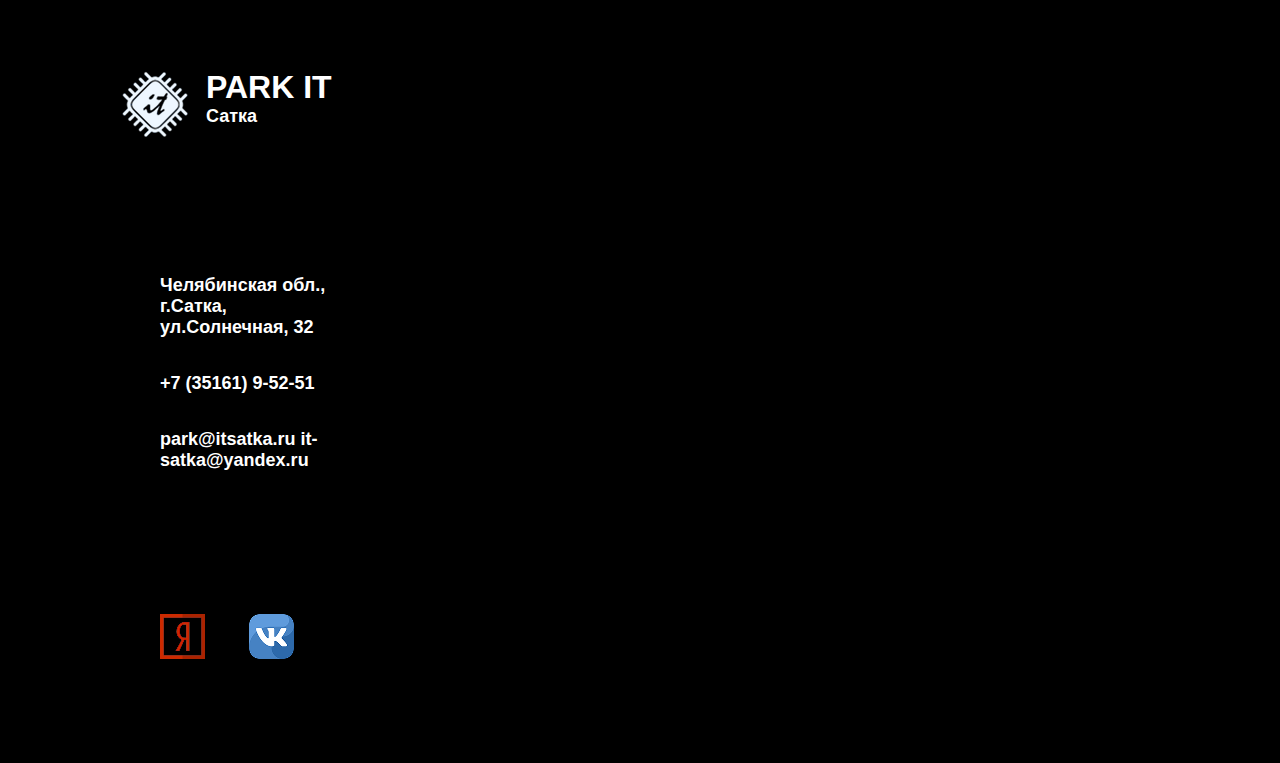
<file: 4about.html>
<!DOCTYPE html>
<html lang="en">
<head>
    <meta charset="UTF-8">
    <meta name="viewport" content="width=device-width, initial-scale=1.0">
    <link href="https://fonts.googleapis.com/css2?family=Roboto+Condensed:wght@500&display=swap" rel="stylesheet">
    <link href="https://fonts.googleapis.com/css2?family=Roboto+Condensed:wght@200;300;400&display=swap" rel="stylesheet">
    <link rel="stylesheet" href="style.css">
    <title>Парк ИТ-Сатка</title>
</head>
<header class="fon4">
    <div class="cont1">
        <div class="logotext">
        <img src="img/logo 1.png" alt="">
        <div class="tl">
            <h1>PARK IT</h1>
            <h2>Сатка</h2>
        </div>
        </div>
        <nav>
            <ul>
                <li><a href="index.html">Главная</a></li>
                <li><a href="#about">О нас</a></li>
                <li><a href="#services">Предлагаем</a></li>
                <li><a href="#contacts">Контакты</a></li>
                <li><a href="4about.html">Приложение</a></li>
            </ul>
        </nav>
        <img src="img/Component 5.png" alt="Меню" class="menu-toggle" style="cursor: pointer;"> <!-- Иконка для открытия меню -->
    </div>
    <div class="sag2">
    <h3>Приложения</h3>
    </div>
    <img src="img/ilustration3.png" alt="" class="ilus">
</header>
<!-- Мобильное меню -->
<div class="mobile-menu">
    <nav>
        <ul>
            <li><a href="index.html">Главная</a></li>
            <li><a href="#about">О нас</a></li>
            <li><a href="#services">Предлагаем</a></li>
            <li><a href="#contacts">Контакты</a></li>
            <li><a href="4about.html">Приложение</a></li>
        </ul>
    </nav>
</div>
<div class="download">
    <div class="blocks3">
        <div class="block3">
            <h2>Программное обеспечения для работы с ВТТН - VTTN.Mobile</h2>
            <button>Скачать</button>
            <img src="img/Rectangle 34.png" alt="">
        </div>
    <div class="block3">
        <h2>Программное обеспечение для работы КПП - KPP.Mobile</h2>
        <button>Скачать</button>
        <img src="img/Rectangle 34.png" alt="">
    </div>
</div>
</div>
<div class="cont6">
    <div class="logotext2">
        <img src="img/logo 1.png" alt="">
        <div class="tl">
            <h1>PARK IT</h1>
            <h2>Сатка</h2>
        </div>
    </div>
    <div class="info-container">
        <div class="addres">
            <h1>Челябинская обл., г.Сатка, ул.Солнечная, 32</h1>
            <h2>+7 (35161) 9-52-51</h2>
            <h3>park@itsatka.ru it-satka@yandex.ru</h3>
        </div>
        <div class="karta">
            <iframe src="https://www.google.com/maps/embed?pb=!1m18!1m12!1m3!1d2286.4397718422747!2d58.972322000000005!3d55.03551!2m3!1f0!2f0!3f0!3m2!1i1024!2i768!4f13.1!3m3!1m2!1s0x43dad8e5766d64f3%3A0x740869dcfb084561!2z0J_QsNGA0Log0JjQoi3QodCw0YLQutCw!5e0!3m2!1sru!2sru!4v1744866169376!5m2!1sru!2sru"
            width="600"
            height="450"
            style="border:0;" allowfullscreen="" loading="lazy"
            referrerpolicy="no-referrer-when-downgrade">
            </iframe>
        </div>
    </div>
    <div class="icon">
        <img src="img/free-icon-yandex.png" alt="">
        <img src="img/free-icon-vk.png" alt="">
    </div>
</div>
<body>
</body>
<script src="script.js"></script>
</html>
</file>
<file: style.css>
body {
    font-family: 'Roboto', sans-serif;
    margin: 0;
    padding: 0;
}
header {
    background-image: url(img/fon.png); /* Цвет фона для хедера */
    padding: 20px; /* Отступы внутри хедера */
    background-repeat: no-repeat; /* Запрет на повторение фона */
    background-size: cover; /* Заполнение фона по размеру хедера */
    height: 900px;
}
h1 {
    color: white; /* Цвет текста заголовка */
    margin: 0; /* Убираем отступы у заголовка */
}
.cont1 {
    display: flex;
    flex-direction: row;
    align-items: center;
    justify-content: space-between; /* Разделение элементов по краям */
}
.tl {
    display: flex;
    flex-direction: column;
    margin-left: 15px;
}
.tl h2 {
    color: white; /* Цвет текста заголовка */
    margin: 0;
}
nav {
    display: flex; /* Убедитесь, что nav является flex-контейнером */
}
nav ul {
    list-style-type: none; /* Убираем маркеры списка */
    padding: 0; /* Убираем отступы */
    margin: 0; /* Убираем внешние отступы */
    display: flex; /* Выравнивание элементов в строку */
    margin-right: 124px;
}
nav li {
    margin: 0 15px; /* Отступы между пунктами меню */
}
nav a {
    color: white; /* Цвет текста */
    text-decoration: none; /* Убираем подчеркивание */
    padding: 10px 15px; /* Отступы внутри ссылок */
    font-weight: bold; /* Делаем текст жирным */
    display: block; /* Делаем ссылку блочным элементом */
}
.logotext {
    display: flex;
    margin-left: 120px;
}
.sag h3 {
    font-size: 45px;
    font-family: 'Roboto Condensed', sans-serif; /* Установка шрифта */
    font-weight: 500; /* Установка веса шрифта (medium) */
    color: white;
    max-width: 550px;
    margin-left: 120px;
    margin-top: 215px;
    margin-bottom: 85px;
}
button {
    width: 250px;
    height: 60px;
    background-color: #fff;
    color: black;
    border: none;
    margin-left: 120px;
    font-family: 'Roboto Condensed', sans-serif; /* Установка шрифта */
    font-size: 18px;
}


.cont2 {
    background-image: url(img/fon1-2.png);
    display: flex;
    flex-direction: column;
    align-items: center;
    justify-content: center;
    height: 960px;
    background-repeat: no-repeat; /* Запрет на повторение фона */
    background-size: cover; /* Заполнение фона по размеру хедера */
}
.cont2 p {
    max-width: 800px;
    font-size: 18px;
}
.cont2 h1 {
    color: black;
    font-size: 45px;
    margin-bottom: 50px;
    text-align: center;
}
.komanda {
    margin-top: 160px;
}




.cont3 h1 {
    font-size: 45px;
    margin-top: 246px;
    color: black;
    margin-left: 318px;
    font-family: 'Roboto Condensed', sans-serif; /* Установка шрифта */
    font-weight: 100; /* Установка веса шрифта (regular) */
    margin-bottom: 100px;
}
.blocks {
    display: flex;
    flex-direction: row;
    justify-content: flex-start;
    gap: 67px;
    margin-left: 250px;
}
.block {
    width: 350px;
    height: 420px;
    position: relative; /* Устанавливаем относительное позиционирование */
    background-color: #62B1F6;
    display: flex;
    flex-direction: column;
    align-items: center;
    justify-content: center;
    border: 1px solid #A4A4A4;
}
.block h2 {
    position: absolute; /* Устанавливаем абсолютное позиционирование */
    top: 20%; /* Позиционируем заголовок */
    left: 50%;
    transform: translateX(-50%); /* Центрируем по горизонтали */
    text-align: center;
    color: black;
    font-family: 'Roboto Condensed', sans-serif; /* Установка шрифта */
    font-weight: 400; /* Установка веса шрифта (regular) */
    width: 290px;
    z-index: 1; /* Устанавливаем z-index выше изображения */
}
.cont3 button {
    position: absolute; /* Устанавливаем абсолютное позиционирование */
    bottom: 20px; /* Позиционируем кнопку */
    left: 50%;
    transform: translateX(-50%); /* Центрируем по горизонтали */
    margin: 0;
    border: 1px solid #000000;
    z-index: 1; /* Устанавливаем z-index выше изображения */
    cursor: pointer;
}
.block img {
    position: absolute;
    bottom: 0;
    right: 0;
    z-index: 0; /* Устанавливаем z-index ниже других элементов */
}
.ilustration {
    width: 430px;
    height: 430px;
    margin-left: 100px;
}
.details {
    color: black; /* Цвет текста */
    text-align: start; /* Выравнивание текста по центру */
    margin-top: 10px; /* Отступ сверху */
    font-size: 18px;
    z-index: 1; /* Устанавливаем z-index выше изображения */
    width: 300px;
    font-weight: 300; /* Установка веса шрифта (regular) */

}
.details ul li {
    margin-bottom: 15px;
}



.cont4 h1 {
    font-size: 45px;
    margin-top: 246px;
    color: black;
    margin-left: 318px;
    font-family: 'Roboto Condensed', sans-serif; /* Установка шрифта */
    font-weight: 100; /* Установка веса шрифта (regular) */
    margin-bottom: 100px;
}
.blocks2 {
    display: flex;
    flex-direction: row;
    justify-content: flex-start;
    gap: 400px;
    margin-left: 250px;
    margin-right: 250px;
}
.block2 {
    width: 550px;
    height: 550px;
    background-color: #62B1F6;
    border: 1px solid #A4A4A4;
    position: relative; /* Устанавливаем относительное позиционирование */
}
.block2 img {
    position: absolute;
    bottom: 0;
    right: 0;
    z-index: 0; /* Устанавливаем z-index ниже других элементов */
}
.block2 h1 {
    position: relative; /* Изменено на относительное позиционирование */
    top: 20%; /* Оставляем позиционирование сверху */
    left: 50%;
    transform: translate(-50%, -20%); /* Центрируем по горизонтали и чуть поднимаем по вертикали */
    text-align: center;
    color: black;
    font-family: 'Roboto Condensed', sans-serif; /* Установка шрифта */
    font-weight: 400; /* Установка веса шрифта (regular) */
    width: auto; /* Изменено на auto, чтобы ширина зависела от содержимого */
    z-index: 1; /* Устанавливаем z-index выше изображения */
    margin: 0; /* Убираем отступы */
    padding: 0; /* Убираем внутренние отступы */
    font-size: 27px;
    max-width: 370px;
}
.cont4 button {
    position: absolute; /* Устанавливаем абсолютное позиционирование */
    bottom: 40px; /* Позиционируем кнопку */
    left: 50%;
    transform: translateX(-50%); /* Центрируем по горизонтали */
    margin: 0;
    border: 1px solid #000000;
    z-index: 1; /* Устанавливаем z-index выше изображения */
    cursor: pointer;
}
.hover-title {
    text-align: center;
    color: black;
}
.hover-content {
    margin-top: 50px; /* Отступ сверху для красивого отображения */
    text-align: center; /* Центрируем текст */
    color: black;
}
.hover-description-text {
    text-align: left;
    font-family: 'Roboto Condensed', sans-serif; /* Установка шрифта */
    font-weight: 300; /* Установка веса шрифта на light */
    font-size: 18px;
    margin-top: 30px;
}
.block2 h2 {
    font-size: 27px;
    color: #000000;
    font-family: 'Roboto Condensed', sans-serif; /* Установка шрифта */
    font-weight: 400; /* Установка веса шрифта (regular) */
}



.cont5 {
    background-color:  #62B1F6;
    padding-top: 100px;
    margin-top: 100px;
    padding-bottom: 100px;
}
* {
   box-sizing: border-box;
}
.decor {
   position: relative;
   max-width: 400px;
   margin: 50px auto 0;
   background: white;
   border-radius: 30px;
}
.form-left-decoration, .form-right-decoration {
   content: "";
   position: absolute;
   width: 50px;
   height: 20px;
   border-radius: 20px;
}
.form-left-decoration {
   bottom: 60px;
   left: -30px;
}
.form-right-decoration {
   top: 60px;
   right: -30px;
}
.form-left-decoration:before, .form-left-decoration:after, .form-right-decoration:before, .form-right-decoration:after {
   content: "";
   position: absolute;
   width: 50px;
   height: 20px;
   border-radius: 30px;
   background: white;
}
.form-left-decoration:before {
   top: -20px;
}
.form-left-decoration:after {
   top: 20px;
   left: 10px;
}
.form-right-decoration:before {
   top: -20px;
   right: 0;
}
.form-right-decoration:after {
   top: 20px;
   right: 10px;
}
.circle {
   position: absolute;
   bottom: 80px;
   left: -55px;
   width: 20px;
   height: 20px;
   border-radius: 50%;
   background: white;
}
.form-inner {
   padding: 50px;
}
.form-inner input, .form-inner textarea {
   display: block;
   width: 100%;
   padding: 0 20px;
   margin-bottom: 10px;
   background: #E9EFF6;
   line-height: 40px;
   border-width: 0;
   border-radius: 20px;
   font-family: 'Roboto', sans-serif;
}
.form-inner input[type="submit"] {
    margin-top: 30px;
    background: #AAE632;
    border-bottom: 4px solid #9fc357;
    color: rgb(0, 0, 0);
    font-size: 14px
}
.form-inner textarea {
   resize: none;
}
.cont5 h3 {
   margin-top: 0;
   font-family: 'Roboto', sans-serif;
   font-weight: 500;
   font-size: 24px;
   color: #707981;
}





.cont6 {
    background-color: #000000;
    padding-top: 100px;
    padding-bottom: 100px;
    align-items: flex-start; /* Выравнивание по верхнему краю */
}
.logotext2 {
    display: flex;
    margin-left: 120px;
    max-width: 400px;
}
.info-container {
    display: flex; /* Flexbox для контейнера с адресом и картой */
    margin-left: 160px; /* Отступ слева для контейнера */
    align-items: flex-start; /* Выравнивание по верхнему краю */
}
.addres {
    max-width: 400px;
    margin-right: 350px; /* Отступ справа для разделения с картой */
    margin-top: 100px;
}
.addres h1, h2, h3 {
    color: #fff;
    font-size: 18px;
    margin-top: 35px;
}
.icon {
    margin-left: 160px;
    margin-top: 100px;
    max-width: 400px;
}
.icon img {
    margin-right: 40px;
}
.karta {
    margin-top: -80px; /* Поднимаем карту вверх на 50px */
}

















.fon2 {
    background-image: url(img/2fon.png); /* Цвет фона для хедера */
    padding: 20px; /* Отступы внутри хедера */
    background-repeat: no-repeat; /* Запрет на повторение фона */
    background-size: cover; /* Заполнение фона по размеру хедера */
    height: 900px;
}
.sag2 h3 {
    font-size: 45px;
    font-family: 'Roboto Condensed', sans-serif; /* Установка шрифта */
    font-weight: 500; /* Установка веса шрифта (medium) */
    color: white;
    max-width: 550px;
    margin-left: 120px;
    margin-top: 215px;
    margin-bottom: 85px;
}
.ilus {
    display: flex;
    float: right;
    margin-top: -150px; /* Уменьшите значение, чтобы поднять изображение выше */
}



.cont1-1 {
    display: flex;
    flex-direction: column;
    flex-wrap: wrap;
    align-content: center;
}
.cont1-1 h1 {
    font-size: 45px;
    margin-top: 246px;
    color: black;
    font-family: 'Roboto Condensed', sans-serif; /* Установка шрифта */
    font-weight: 100; /* Установка веса шрифта (regular) */
    margin-bottom: 100px;
}
.block-2 {
    background-color: #62B1F6;
    display: flex;
    flex-direction: column;
    align-content: center;
    flex-wrap: wrap;
    align-items: center;
    width: 1400px;
    margin-bottom: 15px;
}
.block-2 h1 {
    font-size: 27px;
    text-align: center;
    max-width: 900px;
    margin: 0;
    margin-top: 100px;
    margin-bottom: 60px;
    font-family: 'Roboto Condensed', sans-serif; /* Установка шрифта */
    font-weight: 300; /* Установка веса шрифта (regular) */
}
.block-2 img {
    margin-bottom: 50px;
}




.fon3 {
    background-image: url(img/3fon.png); /* Цвет фона для хедера */
    padding: 20px; /* Отступы внутри хедера */
    background-repeat: no-repeat; /* Запрет на повторение фона */
    background-size: cover; /* Заполнение фона по размеру хедера */
    height: 900px;
}
.fon4 {
    background-image: url(img/4fon.png); /* Цвет фона для хедера */
    padding: 20px; /* Отступы внутри хедера */
    background-repeat: no-repeat; /* Запрет на повторение фона */
    background-size: cover; /* Заполнение фона по размеру хедера */
    height: 900px;
}
.download {
    width: 100%;
    display: flex;
    justify-content: center;
}
.blocks3 {
    display: flex;
    flex-direction: row;
    gap: 67px;
}
.block3 {
    width: 560px;
    height: 360px;
    position: relative; /* Устанавливаем относительное позиционирование */
    background-color: #62B1F6;
    display: flex;
    flex-direction: column;
    align-items: center;
    justify-content: center;
    border: 1px solid #A4A4A4;
    margin-top: 150px;
    margin-bottom: 150px;
}
.block3 h2 {
    position: absolute; /* Устанавливаем абсолютное позиционирование */
    top: 20%; /* Позиционируем заголовок */
    left: 50%;
    transform: translateX(-50%); /* Центрируем по горизонтали */
    text-align: center;
    color: black;
    font-family: 'Roboto Condensed', sans-serif; /* Установка шрифта */
    font-weight: 400; /* Установка веса шрифта (regular) */
    width: 450px;
    z-index: 1; /* Устанавливаем z-index выше изображения */
    font-size: 27px;
    text-align: left;
}

.download button {
    position: absolute; /* Устанавливаем абсолютное позиционирование */
    bottom: 20px; /* Позиционируем кнопку */
    left: 50%;
    transform: translateX(-50%); /* Центрируем по горизонтали */
    margin: 0;
    border: 1px solid #000000;
    z-index: 1; /* Устанавливаем z-index выше изображения */
    cursor: pointer;
}
.block3 img {
    position: absolute;
    bottom: 0;
    right: 0;
    z-index: 0; /* Устанавливаем z-index ниже других элементов */
}
.mob1,
.mob2,
.menu-toggle,
.mobile-menu {
    display: none;
}










@media (max-width: 412px) {
    .logotext {
        margin: 0;
    }
    header,
    .fon2,
    .fon3,
    .fon4 {
        height: 500px;
    }
    header nav {
        display: none;
    }
    .sag h3,
    .sag2 h3     {
        margin-left: 0;
        font-size: 27px;
        margin-top: 100px;
        margin-bottom: 30px;
    } 
    button {
        margin-left: 0;
    }
    .logotext img {
        width: 50px;
        height: 50px;
    }




    .cont2 {
        background-color: #fff;
        background-image: none;
        justify-content: flex-start;
        padding: 20px;
        height: auto;
    }
    .komanda {
        margin-top: 0;
    }
    .cont2 h1 {
        font-size: 24px;
        font-family: 'Roboto Condensed', sans-serif; /* Установка шрифта */
        font-weight: 500; /* Установка веса шрифта (regular) */
    }
    .cont2 p {
        font-family: 'Roboto Condensed', sans-serif; /* Установка шрифта */
        font-weight: 300; /* Установка веса шрифта (regular) */
        font-size: 14px;
    }

    .cont3 h1 {
        font-size: 24px;
        font-family: 'Roboto Condensed', sans-serif; /* Установка шрифта */
        font-weight: 500; /* Установка веса шрифта (regular) */
        margin-left: 50px;
        margin-top: 0;
        margin-bottom: 50px;
    }
    .details {
        font-size: 9px;
        max-width: 180px;
        
    }
    .details ul {
        padding: 35px;
    }
    .blocks {
        display: flex;
        justify-content: center;
        margin-left: 0;
        gap: 10px;
    }
    .block {
        width: 167px;
        height: 200px;
    }
    button {
        width: 120px;
        height: 30px;
        font-size: 10px;
    }
    .block h2 {
        font-size: 14px;
        max-width: 100px;
        margin: 0;
    }
    .block img {
        width: 166px;
        height: 100px;
    }
    .ilustration {
        display: none;
    }



    .cont4 h1 {
        font-size: 24px;
        font-family: 'Roboto Condensed', sans-serif;
        font-weight: 500;
        margin-left: 50px;
        margin-top: 0;
        margin-bottom: 50px;
        margin-top: 50px;
    }
    .blocks2 {
        display: flex;
        flex-direction: column;
        margin-left: 0;
        gap: 20px;
        margin-right: 0;
        align-items: center;
    }
    .block2 {
        width: 225px;
        height: 245px;
    }
    .block2 h1 {
        font-size: 14px;
        margin: 0;
        max-width: 170px;
        position: relative;
        top: 15px;
        display: block;
        font-size: 14px;
    }
    .block2 button {
        position: relative;
        bottom: 40px;
    }
    .mob2 {
        display: block;
        padding: 20px;
        font-size: 8px;
    }
    .block2 img {
        width: 222px;
        height: 100px;
    }
    .hover-title {
        display: none;
    }
    
    .hover-title:hover {
        /* Отключаем изменение текста при наведении */
        content: attr(data-hover-title); /* Устанавливаем текст по умолчанию */
    }
    .hover-title-text,
    .hover-description-text {
        display: none; /* Показываем контент на мобильных устройствах, если нужно */
    }
    .cont5 {
        padding: 30px;
    }
    .cont6 {
        padding-bottom: 15px;
    }
    .logotext2 {
        margin-left: 50px;
    }
    .logotext2 img {
        width: 50px;
        height: 50px;
    }
    .info-container {
        margin-left: 30px;
    } 
    iframe {
        width: 150px;
        height: 230px;
    }
    .karta,
    .hover-title {
display: none;
    }
    .addres h1, h2, h3 {
        font-size: 14px;
    }
    .addres {
        margin-right: 0;
        margin-top: 15px;
    } 
    .icon {
        margin-left: 50px;
        margin-top: 15px;

    }










    .ilus {
        display: none;
    }
    .cont1-1 h1 {
        font-size: 14px;
        margin: 0;
    }
    .program-title {
        font-size: 27px;
        color: #000000;
        font-family: 'Roboto Condensed', sans-serif;
        font-weight: 400;
    }
    .block-2 {
        width: 100%;
        background-color: #fff;
    }
    .block-2 img {
        width: 100%;
    }
    .cont1-1 {
        padding: 20px;
    }


.block3 {
    width: 225px;
    height: 145px;
    margin-top: 50px;
    margin-bottom: 50px;
}
.blocks3 {
    display: flex;
    flex-direction: column;
    gap: 0px;
}
.block3 h2 {
    font-size: 14px;
    max-width: 150px;
    margin-top: 0;
}
.block3 img {
    width: 225px;
    height: 85px;
}













/* Стили для мобильного меню */
/* Стили для мобильного меню */
.mobile-menu {
    display: block;
    position: fixed;
    top: 0;
    right: -450px; /* Скрываем меню за пределами экрана */
    width: 100%; /* Полная ширина экрана */
    height: 500px; /* Полная высота экрана */
    background-color: #0066FF; /* Цвет фона меню */
    box-shadow: -2px 0 5px rgba(0, 0, 0, 0.5);
    transition: right 0.3s ease; /* Плавный переход */
    z-index: 1000; /* Чтобы меню было поверх других элементов */
}
.mobile-menu nav {
    padding: 20px;
}
.mobile-menu ul {
    display: flex;
    flex-direction: column;
    list-style: none;
    padding: 0;
}
.mobile-menu li {
    margin: 20px 0;
}
.mobile-menu a {
    text-decoration: none;
    color: #FFFFFF; /* Цвет текста (белый для лучшей видимости) */
    font-size: 18px;
}
.mobile-menu.active {
    right: 0; /* Показываем меню */
}
.menu-toggle {
    display: block;
    position: fixed; /* Фиксированное позиционирование */
    top: 20px; /* Отступ сверху */
    right: 20px; /* Отступ справа */
    z-index: 1001; /* Чтобы меню было поверх других элементов */
    cursor: pointer; /* Указатель при наведении */
    background-color: #0066FF;
    border: 5px solid #0066FF;
    border-radius: 2px;
}
}
</file>
